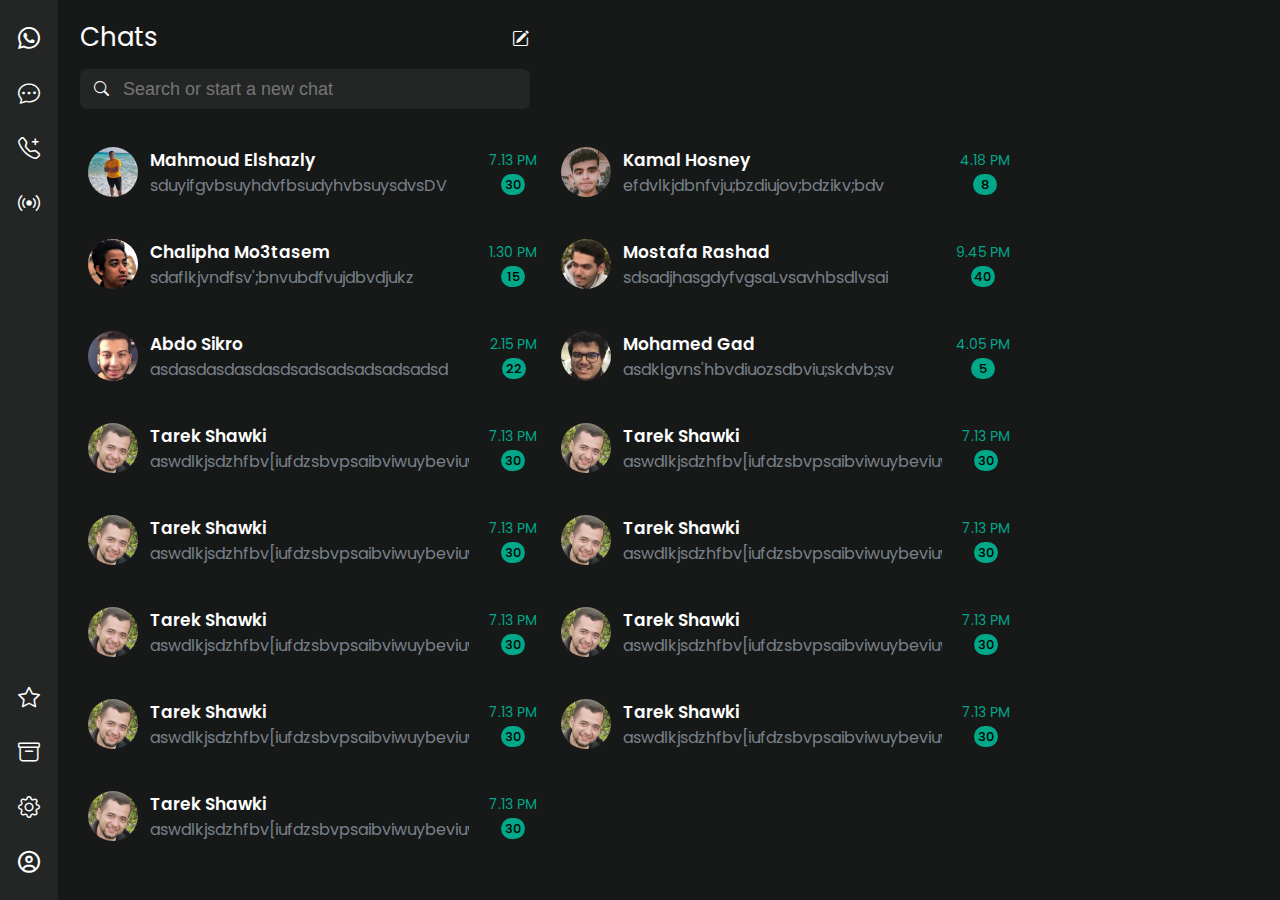
<file: index.html>
<!DOCTYPE html>
<html lang="en">
<head>
  <meta charset="UTF-8">
  <meta http-equiv="X-UA-Compatible" content="IE=edge">
  <meta name="viewport" content="width=device-width, initial-scale=1.0">
  <link rel="stylesheet" href="css/all.min.css">
  <link rel="stylesheet" href="css/master.css">
  <link rel="stylesheet" href="https://cdn.jsdelivr.net/npm/bootstrap-icons@1.11.2/font/bootstrap-icons.min.css">
  <link rel="preconnect" href="https://fonts.googleapis.com">
  <link rel="preconnect" href="https://fonts.gstatic.com" crossorigin>
  <link href="https://fonts.googleapis.com/css2?family=Poppins:wght@100;200;300;400;500;600;700;800;900&display=swap" rel="stylesheet">
  <title>Nagi</title>
</head>
<body>
  <style>
    .sideBar::after {
      display: none;
    }
  </style>
  <div class="header">

  </div>
  <div class="users">
    <div class="leftHolder">
      <div class="chats">
        <h3>Chats</h3>
        <i class="bi bi-pencil-square"></i>
      </div>
      <div class="search">

      </div>
    </div>
    <div class="friends">

    </div>
  </div>

<script src="JS/friends.js"></script>
<script src="JS/home.js"></script>
<script src="JS/master.js"></script>
</body>
</html>
</file>
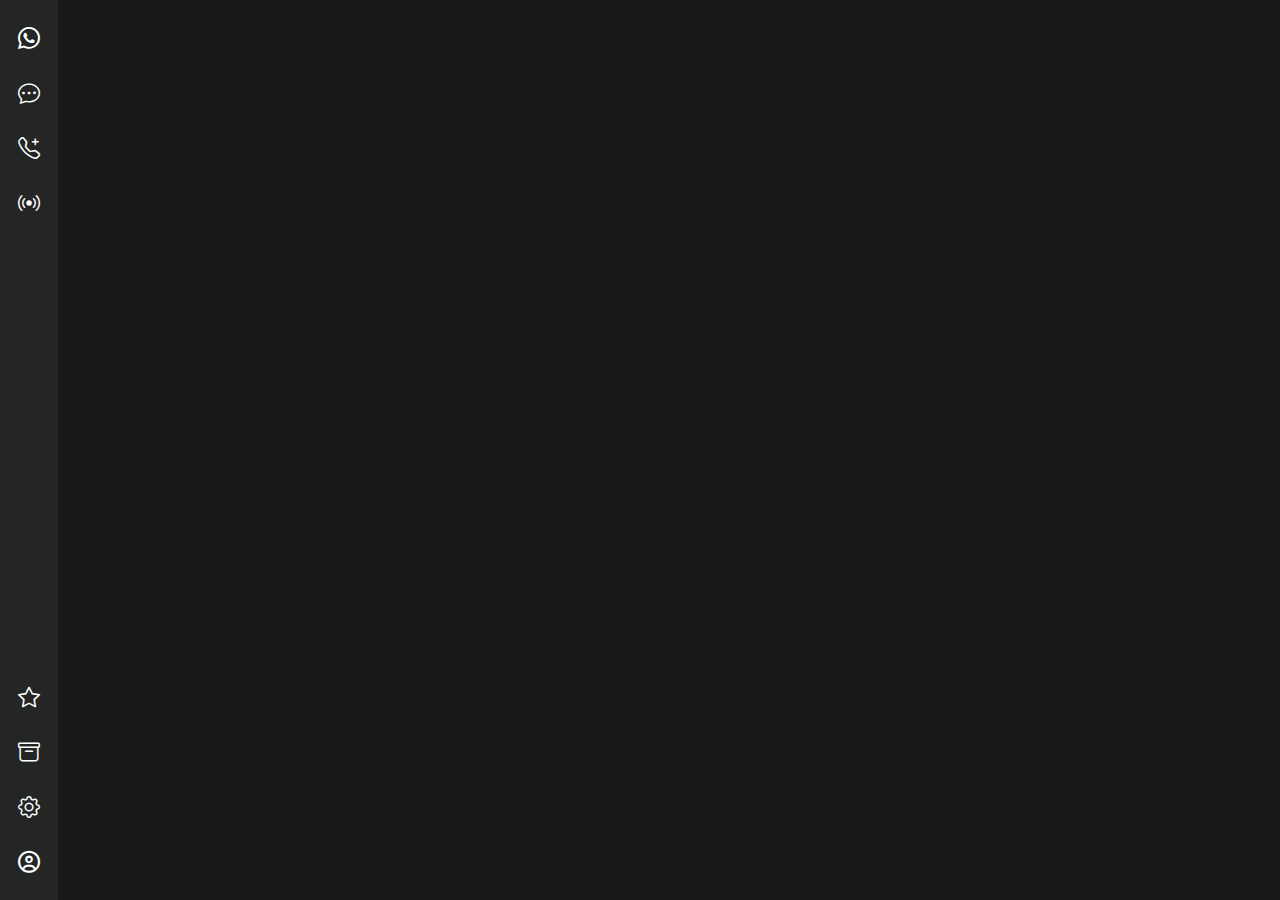
<file: chat.html>
<!DOCTYPE html>
<html lang="en">
<head>
  <meta charset="UTF-8">
  <meta http-equiv="X-UA-Compatible" content="IE=edge">
  <meta name="viewport" content="width=device-width, initial-scale=1.0">
  <link rel="stylesheet" href="css/all.min.css">
  <link rel="stylesheet" href="css/master.css">
  <link rel="stylesheet" href="https://cdn.jsdelivr.net/npm/bootstrap-icons@1.11.2/font/bootstrap-icons.min.css">
  <link rel="preconnect" href="https://fonts.googleapis.com">
  <link rel="preconnect" href="https://fonts.gstatic.com" crossorigin>
  <link href="https://fonts.googleapis.com/css2?family=Poppins:wght@100;200;300;400;500;600;700;800;900&display=swap" rel="stylesheet">

  <title>Nagi</title>
</head>
<body>
  <style>
    @media (max-width:786px) {
      .header,
      .sideBar {
        display: none;
      }
    }
  </style>
  <div class="header">

  </div>
  <div class="pageHolder">

  </div>
  <script src="JS/friends.js"></script>
  <script src="JS/chat.js"></script>
  <script src="JS/master.js"></script>
</body>
</html>
</file>
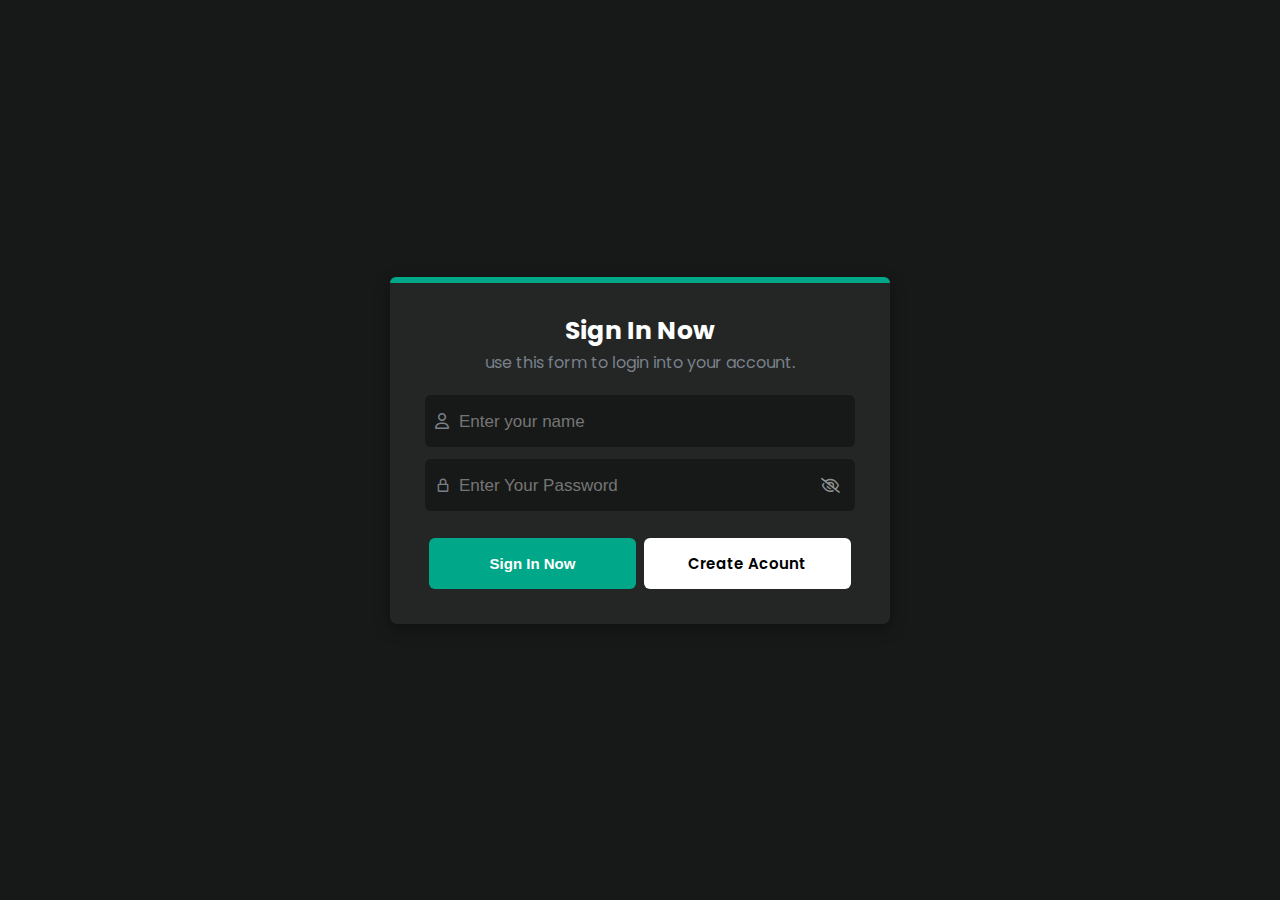
<file: login.html>
<!DOCTYPE html>
<html lang="en">
<head>
  <meta charset="UTF-8">
  <meta http-equiv="X-UA-Compatible" content="IE=edge">
  <meta name="viewport" content="width=device-width, initial-scale=1.0">
  <link rel="stylesheet" href="https://cdn.jsdelivr.net/npm/bootstrap-icons@1.11.2/font/bootstrap-icons.min.css">
  <link rel="stylesheet" href="css/all.min.css">
  <link rel="stylesheet" href="css/master.css">
  <link rel="preconnect" href="https://fonts.googleapis.com">
  <link href='https://unpkg.com/boxicons@2.1.4/css/boxicons.min.css' rel='stylesheet'>
  <link rel="preconnect" href="https://fonts.gstatic.com" crossorigin>
  <link href="https://fonts.googleapis.com/css2?family=Poppins:wght@100;200;300;400;500;600;700;800;900&display=swap" rel="stylesheet">
  <title>Nagi</title>
</head>
<body>
  <style> 
    body {
      display: flex;
      align-items: center;
      height: 100vh;
    }
    .header,
    .sideBar {
      display: none;
    }
  </style>
  <div class="header">

  </div>
  <div class="validation">
    <div class="form">
      <div class="contaienr">
        <div class="contact">
          <div class="border-tops"></div>
          <div class="top">
            <div class="text">
              <h2>Sign In Now</h2>
              <p>use this form to login into your account.</p>
            </div>
          </div>
          <form action="">
            <div class="btnsss">

                <div class="field name-field">
                  <div class="input-field">
                    <i class="fa-regular fa-user first"></i>
                    <input type="text" placeholder="Enter your name" class="name"/>
                  </div>
                  <span style="margin-top:15px ;" class="error name-error">
                    <p class="error-text">Enter atleast 4 charatcer</p>
                  </span>
                </div>
              <div class="field create-password">
                <div class="input-field">
                  <i class='bx bx-lock-alt first'></i>
                  <input type="password" placeholder="Enter Your Password" class="password"/>
                  <i class="fa-regular fa-eye-slash show-hide"></i>
                </div>
                <span style="margin-top:15px ;" class="error password-error">
                  <i class="bx bx-error-circle error-icon"></i>
                  <p class="error-text">Please enter atleast 8 charatcer with number, small and capital letter.
                  </p>
                </span>
              </div>
            </div>
            <div class="btns">
              <button class="submit-button main-btn">Sign In Now</button>
              <a href="register.html" class="main-btn">Create Acount</a>
            </div>
          </form>
        </div>
      </div>
    </div>
  </div>

<script src="JS/login.js"></script>
<script src="JS/master.js"></script>
</body>
</html>
</file>
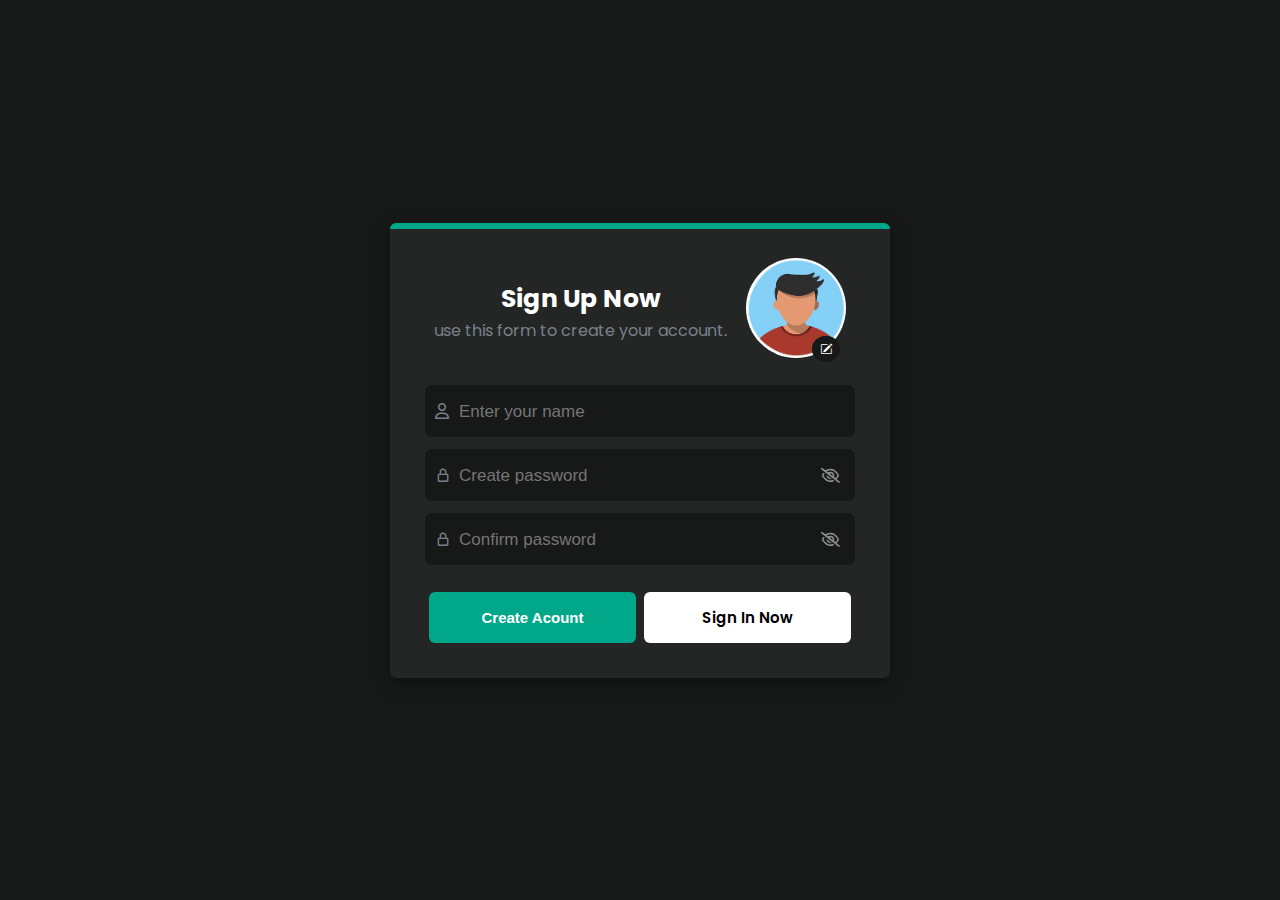
<file: register.html>
<!DOCTYPE html>
<html lang="en">
<head>
  <meta charset="UTF-8">
  <meta http-equiv="X-UA-Compatible" content="IE=edge">
  <meta name="viewport" content="width=device-width, initial-scale=1.0">
  <link rel="stylesheet" href="https://cdn.jsdelivr.net/npm/bootstrap-icons@1.11.2/font/bootstrap-icons.min.css">
  <link rel="stylesheet" href="css/all.min.css">
  <link rel="stylesheet" href="css/master.css">
  <link rel="preconnect" href="https://fonts.googleapis.com">
  <link href='https://unpkg.com/boxicons@2.1.4/css/boxicons.min.css' rel='stylesheet'>
  <link rel="preconnect" href="https://fonts.gstatic.com" crossorigin>
  <link href="https://fonts.googleapis.com/css2?family=Poppins:wght@100;200;300;400;500;600;700;800;900&display=swap" rel="stylesheet">
  <title>Nagi</title>
</head>
<body>
  <style> 
    body {
      display: flex;
      align-items: center;
      height: 100vh;
    }
    .header,
    .sideBar {
      display: none;
    }
  </style>
  <div class="header">

  </div>
  <div class="validation">
    <div class="form">
      <div class="contaienr">
        <div class="contact">
          <div class="border-tops"></div>
          <div class="top">
            <div class="text">
              <h2>Sign Up Now</h2>
              <p>use this form to create your account.</p>
            </div>
            <div class="set-user-image">
              <img src="img/aulter.png" alt="">
              <div class="holder">
                <input class="user-image-input" type="file">
                <i class="bi bi-pencil-square"></i>
              </div>
            </div>
          </div>
  
          <form action="">
            <div class="btnsss">

                <div class="field name-field">
                  <div class="input-field">
                    <i class="fa-regular fa-user first"></i>
                    <input type="text" placeholder="Enter your name" class="name"/>
                  </div>
                  <span style="margin-top:15px ;" class="error name-error">
                    <p class="error-text">Enter atleast 4 charatcer</p>
                  </span>
                </div>
              <div class="field create-password">
                <div class="input-field">
                  <i class='bx bx-lock-alt first'></i>
                  <input type="password" placeholder="Create password" class="password"/>
                  <i class="fa-regular fa-eye-slash show-hide"></i>
                </div>
                <span style="margin-top:15px ;" class="error password-error">
                  <i class="bx bx-error-circle error-icon"></i>
                  <p class="error-text">Please enter atleast 8 charatcer with number, small and capital letter.
                  </p>
                </span>
              </div>
              <div class="field confirm-password">
                <div class="input-field">
                  <i class='bx bx-lock-alt first'></i>
                  <input type="password" placeholder="Confirm password" class="cPassword"/>
                  <i class="fa-regular fa-eye-slash show-hide"></i>
                </div>
                <span style="margin-top:15px ;" class="error cPassword-error">
                  <i class="bx bx-error-circle error-icon"></i>
                  <p class="error-text">Password don't match</p>
                </span>
              </div>
            </div>
            <div class="btns">
              <button class="submit-button main-btn">Create Acount</button>
              <a href="login.html" class="main-btn">Sign In Now</a>
            </div>
          </form>
        </div>
      </div>
  
    </div>
  </div>

<script src="JS/register.js"></script>
<script src="JS/master.js"></script>
</body>
</html>
</file>
<file: css/master.css>
* {
  margin: 0;
  padding: 0;
  box-sizing: border-box;
  scroll-padding-top: 2rem;
  scroll-behavior: smooth;
  list-style: none;
  text-decoration: none;
}
body {
  background-color: var(--body-color);
  font-family: 'Poppins', sans-serif;
  overflow: hidden;
  background: var(--body-color);
  display: flex;
  height: 100vh;
}
:root {
  --main-color:      #00a788;
  --main-color2:     #fd723b;
  --body-color:      #f4f7fa;
  --text-color:      #2f2f2f;
  --paragraph :      #595b5d;
  --input-color:     #fff;
  --hover-backGround:#d8d6d6;
}
body.dark {
  --text-color:      #fff;
  --paragraph :      #79808a;
  --body-color:      #171918;
  --input-color:     #232625;
  --hover-backGround:#3a3b3c;
}
html {
  scroll-behavior: smooth;
}
a {
    text-decoration: none;
}                                                                   
h1,h2,h3,h4,h5,h6 {
  margin: 0;
  padding: 0;
  color: var(--text-color);
}
p {
  margin: 0;
  padding: 0;
  color: var(--paragraph);
  max-width: 319px;
  overflow: hidden;
}
ul {
    list-style: none;
    margin: 0;
    padding:0;
}
input,
textarea {
  color: var(--text-color);
  border: none;
}
input:focus,
textarea:focus {
  border: none;
}
.container {
  padding: 0 17px;
}
::-webkit-scrollbar {
  width: 0.6rem;
  height: 0.1rem;
}
::-webkit-scrollbar-track {
  background: transparent;
}
::-webkit-scrollbar-thumb {
  background: var(--main-color);
  border-radius: 5rem;
}
/*!=================== THEME HOLDER ===================*/
#checkbox_toggle {
  display: none;
}
.checkbox .toggle {
  width: 56%;
  height: 32px;
  position: absolute;
  border-radius: 30px;
  left: -10px;
  cursor: pointer;
  background: linear-gradient(40deg, #FF0080,#FF8C00 70%);
  transition: 0.4s;
}
.checkbox .slide {
  position: relative;
  height: 42px;
  left: 0;
  gap: 18px;
  display: flex;
  align-items: center;
  justify-content: space-around;
  cursor: pointer;
  transition: 0.3s;
}
.checkbox .slide .text {
  font-size: 13px;
  font-weight: 700;
  z-index: 100;
  cursor: pointer;
  transition: 0.3s;
}
.check:checked + .checkbox .slide .toggle {
  transform: translateX(89px);
}
.check:checked + .checkbox .slide {
  left: -7px;
}
.check:checked + .checkbox .slide .text-2 {
  color: white;
}
.checkbox .slide .textLight {
  color: white;
  font-weight: 600;
}
.theme-holder {
  position: fixed;
  bottom: 0;
  left: -350px;
  width: fit-content;
  display: flex;
  flex-direction: column;
  background-color: var(--input-color);
  gap: 12px;
  padding: 25px 10px;
  z-index: 150;
  transition: left 0.4s ease-in-out;
  border-radius: 7px;
  border-bottom-left-radius: 0;
  border-top-left-radius: 0;
}
.theme-holder.active {
  left: 63px;
}
.theme-holder .top {
  display: flex;
  align-items: center;
  justify-content: space-between;
}
.theme-holder .top h4 {
  font-weight: 500;
}
.theme-holder .top i {
  transform: translateY(2px);
  color: var(--text-color);
  font-size: 25px;
  cursor: pointer;
  border-radius: 50%;
  width: 26px;
  height: 26px;
  display: flex;
  align-items: center;
  justify-content: center;
  transition: 0.3s;
}
.theme-holder .top i:hover {
  background: #ff2c2c;
  color: white;
}
.theme-holder .holder {
  display: flex;
  align-items: center;
  justify-content: center;
  flex-wrap: wrap;
  gap: 7px;
}
.theme-holder .holder span i {
  font-size: 32px;
  cursor: pointer;
}

.theme-holder .darkModeHolder {
  display: flex;
  align-items: center;
  gap: 20px;
}
.theme-holder .icon {
  position: relative;
}
.theme-holder #colorPicker {
  -webkit-appearance: none;
  -moz-appearance: none;
  appearance: none;
  background: transparent;
  border: none;
  width: 57px;
  height: 34px;
  cursor: pointer;
}
.theme-holder #colorPicker::-webkit-color-swatch {
  border: none;
  border-radius: 20px;
}
.theme-holder .theme3btn {
  display: flex;
  align-items: center;
  font-size: 14px;
  color: var(--text-color);
  font-weight: 600;
  gap: 12px;
  margin-bottom: 13px;
}
.theme-holder .icon .moon {
  position: absolute;
  opacity: 0;
  top: 0;
}
body.dark .theme-holder .icon .moon {
  opacity: 1;
}
.theme-holder .icon .sun {
  opacity: 1;
  font-size: 22px;
}
body.dark .theme-holder .icon .sun {
  opacity: 0;
}

/*!=================== First Page ===================*/

.header {
  min-width: 62px;
  height: 100vh;
}
.sideBar {
  display: flex;
  flex-direction: column;
  justify-content: space-between;
  height: 100vh;
  padding: 18px 4px;
  font-size: 22px;
  align-items: flex-start;
  background: var(--input-color);
  position: fixed;
  width: fit-content;
}
.sideBar::after {
  content: "";
  position: absolute;
  right: -5px;
  top: 0;
  width: 5px;
  height: 100%;
  background: var(--body-color);
}
.sideBar i, 
.sideBar .info a,
.sideBar .info .image {
  color: var(--text-color);
  cursor: pointer;
  border-radius: 8px;
  transition: 0.3s;
  width: 50px;
  height: 40px;
  display: flex;
  align-items: center;
  justify-content: center;
}
.sideBar i:hover, 
.sideBar .info a:hover,
.sideBar .info .image:hover {
  background: var(--hover-backGround);
}
.sideBar .info .image {
  display: none;
}
.sideBar .chating,
.sideBar .info {
  display: flex;
  flex-direction: column;
  gap: 15px;
  align-items: center;
}
.sideBar .info img {
  width: 30px;
  height: 30px;
  border-radius: 50%;
  cursor: pointer;
}
.users {
  padding: 18px;
}
.users .leftHolder {
  width: 450px;
}
.users .chats {
  display: flex;
  color: white;
  align-items: center;
  justify-content: space-between;
}
.users .chats h3 {
  color: var(--text-color);
  font-size: 26px;
  font-weight: 400;
}
.users .chats i {
  transform: translate(-1px, 1px);
  font-size: 17px;
  color: var(--text-color);
}
.users .search {
  color: white;
  background: var(--input-color);
  padding: 5px 14px;
  display: flex;
  align-items: center;
  gap: 14px;
  border-radius: 7px;
  margin: 12px 0px 24px;
  height: 40px;
}
.users .search i  {
  font-size: 15px;
  cursor: pointer;
}
.users .search i.xclose  {
  font-size: 20px;
  margin-left: -6px;
  display: none;
}
.users .search #searchInput {
  font-size: 18px;
  background: transparent;
  color: white;
  width: 100%;
  outline: none;
}
.users .friends {
  display: flex;
  gap: 8px;
  align-items: flex-start;
  flex-wrap: wrap;
  overflow: auto;
  max-height: 90%;
}
.users .friends .friend {
  display: flex;
  align-items: center;
  justify-content: space-between;
  gap: 11px;
  border-radius: 7px;
  padding: 14px 8px;
  cursor: pointer;
  transition: 0.3s;
  margin-bottom: 5px;
  width: 465px;
}
.users .friends .friend:hover {
  background: var(--hover-backGround);
}
.users .friends .friend img {
  width: 50px;
  height: 50px;
  border-radius: 50%;
}
.users .friends .friend .holder {
  display: flex;
  gap: 12px;
}
.users .friends .friend .holder h5 {
  font-size: 17px;
  text-transform: capitalize;
  font-weight: 600;
}
.users .friends .friend .info {
  display: flex;
  flex-direction: column;
  align-items: center;
  gap: 3px;
}
.users .friends .friend .info h6 {
  color: var(--main-color);
  font-size: 14px;
  font-weight: 400;
}
.users .friends .friend .info span {
  background: var(--main-color);
  color: black;
  font-size: 13px;
  font-weight: 500;
  border-radius: 50px;
  width: 24px;
  height: 21px;
  display: flex;
  align-items: center;
  justify-content: center;
}

/*!=================== Second Page ===================*/

.pageHolder {
  color: white;
  display: flex;
  flex-direction: column;
  width: 100%;
  justify-content: space-between;
}
.topBar {
  display: flex;
  align-items: center;
  justify-content: space-between;
  background: var(--input-color);
  padding: 10px;
}
.topBar .user {
  display: flex;
  align-items: center;
  gap: 9px;
}
.topBar .user i {
  color: var(--main-color);
  font-size: 25px;
  transform: translateY(3px);
  width: 30px;
  height: 30px;
  display: flex;
  align-items: center;
  justify-content: center;
  border-radius: 50px;
  margin-right: -5px;
}
.topBar .user img {
  width: 45px;
  height: 45px;
  border-radius: 50%;
  cursor: pointer;
}
.topBar .user h5 {
  font-weight: 600;
  font-size: 12px;
  cursor: pointer;
}
.topBar .user h5:first-child {
  color: var(--main-color);
  font-size: 13px;
  margin-bottom: -3px;
  font-weight: 700;
}
.topBar .icons {
  font-size: 18px;
  display: flex;
  border-radius: 8px;
  overflow: hidden;
}
.topBar .icons i {
  background: var(--input-color);
  width: 50px;
  height: 40px;
  display: flex;
  align-items: center;
  justify-content: center;
  transition: all 0.2s ease 0s;
  cursor: pointer;
  color: var(--text-color);
}
.topBar .icons i:hover {
  background: var(--hover-backGround);
}
.chatHolder {
  height: 86%;
  overflow: auto;
  padding: 20px;
  display: flex;
  flex-direction: column;
  gap: 10px;
}
.chatHolder .message {
  display: flex;
  gap: 10px;
}
.chatHolder .message.right {
  flex-direction: row-reverse;
}
.chatHolder .message.right .userName {
  text-align: right;
}
.chatHolder .message img {
  width: 40px;
  height: 40px;
  border-radius: 50%;
  transform: translateY(3px);
}
.chatHolder .message .holder {
  background: var(--input-color);
  padding: 12px;
  border-radius: 7px;
  max-width: 50%;
}
.chatHolder .message .userName {
  color: var(--main-color);
  font-weight: 600;
}
.chatHolder .message h6 {
  font-weight: 400;
  font-size: 14px;
  overflow-wrap: anywhere;
}
.bottomBar {
  display: flex;
  justify-content: space-between;
  font-size: 18px;
  align-items: center;
  background: var(--input-color);
  padding: 10px;
}
.bottomBar i {
  width: 50px;
  height: 35px;
  display: flex;
  align-items: center;
  justify-content: center;
  border-radius: 4px;
  cursor: pointer;
  color: var(--text-color);
}
.bottomBar > i {
  transition: 0.3s;
}
.bottomBar i:hover {
  background: var(--hover-backGround);
}
.bottomBar i.insert {
  font-size: 23px;
}
.bottomBar #mainChatInput {
  width: 91%;
  background: transparent;
  resize: none;
  height: 19px;
  margin-left: 8px;
  outline: none;
}
.bottomBar .sendHolder {
  position: relative;
}
.bottomBar .sendHolder i.send {
  position: absolute;
  top: 0;
  opacity: 0;
  z-index: -1;
}
.bottomBar .sendHolder.active i.send{
  opacity: 1;
  z-index: 2;
}
.bottomBar .sendHolder.active i.mic{
  opacity: 0;
  z-index: -1;
}

/*!================= Register =================*/

.validation {
  width: 100%;
}
input {
  color: var(--paragraph);
}
.form .top {
  display: flex;
  justify-content: space-around;
}
.form-login {
  padding: 183px 10px 120px; 
}
.form .text {
  display: flex;
  justify-content: center;
  align-items: center;
  flex-direction: column;
}
.form .contaienr {
  display: flex;
  justify-content: center;
}
.form .contact {
  background-color: var(--input-color);
  padding: 35px 35px;
  border-radius: 7px;
  display: flex;
  flex-direction: column;
  position: relative;
  max-width: 550px;
  color: var(--text-color);
  text-align: center;
  box-shadow: rgba(0, 0, 0, 0.35) 0px 5px 15px;
  width: 500px;
}
.form h3 {
  color: var(--text-color);
  font-size: 20px;
}
.form h2 {
  color: var(--text-color);
  font-size: 25px;
  font-weight: 700;
  text-align: left;
}
.form p {
  color: var(--paragraph);
  text-align: left;
  min-width: 100%;
}
.form .icons {
  display: flex;
  justify-content: center;
  gap: 30px;
  margin: 25px 0;
}
.form .icons i {
  border: 1px solid var(--hover-backGround2);
  border-radius: 8px;
  width: 46px;
  transition: 0.3s;
  height: 46px;
  display: flex;
  align-items: center;
  justify-content: center;
}
.form .icons i:hover {
  border: 1px solid var(--main-color);
  transition: 0.3s;
}
.form .icons a {
  display: flex;
  align-items: center;
}
.googeA {
  border: 1px solid var(--hover-backGround2);
  padding: 11px;
  border-radius: 8px;
  transition: 0.3s;
}
.form .icons .googeA:hover {
  border: 1px solid var(--main-color);
}
.google {
  max-width: 22px;
}
.twitter {
  color: #00afed;
}
.facebook {
  color: #1860c1;
  font-size: 18px;
  padding: 13px 15px !important;
}
.github {
  color: #79808a;
}
.form .hr {
  display: flex;
  justify-content: center;
  align-items: center;
  gap: 10px;
  margin-bottom: 30px;
}
.form .hr span {
  background: var(--paragraph);
  width: 15%;
  height: 1px;
  display: flex;
}
.form .hr p {
  margin-bottom: 0;
}
.form .last-p {
  margin-bottom: 0;
  margin-top: 18px;
}
.form .last-p a {
  color: var(--main-color);
}
.form .border-tops {
  position: absolute;
  width: 100%;
  height: 6px;
  top: 0px;
  left: 0;
  background: var(--main-color);
  border-top-right-radius: 50px;
  border-top-left-radius: 50px;
}
label {
  text-align: left;
}
form {
  display: flex;
  flex-direction: column;
  gap: 15px;
}
.input-field input:focus {
  outline : 1px solid var(--main-color) !important;
}
.set-user-image {
  position: relative;
  width: fit-content;
  align-self: center;
}
.set-user-image img {
  width: 100px;
  height: 100px;
  border-radius: 50%;
  object-fit: cover;
}
.set-user-image .holder {
  position: absolute;
  bottom: 3px;
  right: 6px;
  width: 28px;
  height: 26px;
  overflow: hidden;
  border-radius: 50%;
  background: var(--input-color);
  cursor: pointer;
}
.set-user-image .holder input {
  cursor: pointer;
  opacity: 0;
  position: absolute;
  z-index: 5;
  scale: 2;
  transform: translateX(-108px);
}
.set-user-image .holder i {
  color: var(--text-color);
  font-size: 12px;
  position: absolute;
  z-index: 1;
  background: var(--body-color);
  width: 28px;
  height: 26px;
  display: flex;
  align-items: center;
  justify-content: center;
  cursor: pointer;
}
.input-field {
  position: relative;
}
.input-field i.first {
  color: var(--paragraph);
  position: absolute;
  left: 10px;
  top: 50%;
  transform: translateY(-50%);
}
.btnsss {
  display: flex;
  flex-direction: column;
  gap: 12px;
  margin: 20px 0 12px;
}
.big-holder .name-field,
.big-holder .user-name-field {
  width: 48%;
}
form .input-field {
  position: relative;
  display: flex;
  flex-direction: column;
  gap: 10px;
}
.big-holder .field {
  width: 49%; 
}
.big-holder .input-field input {
  padding-right: 10px;
}
.input-field input {
  background: var(--body-color);
  padding: 16px 40px 14px 33px;
  border-radius: 6px;
  font-size: 17px;
}
body.dark .input-field input {
  border: 1px solid transparent;
}
.input-field .show-hide {
  position: absolute;
  right: 15px;
  top: 50%;
  transform: translateY(-50%);
  font-size: 15px;
  color: #919191;
  cursor: pointer;
}
.field .error {
  display: flex;
  align-items: center;
  margin-top: 6px;
  color: #d93025;
  font-size: 13px;
  display: none;
}
p.error-text {
  color: #d93025;
  text-align: left;
  font-size: 14px;
}
.invalid input {
  outline: 1px solid #d93025;

}
.invalid input::placeholder
{
  color: #d93025;
}
.invalid .error {
  display: flex;
}
.error .error-icon {
  margin-right: 6px;
  font-size: 15px;
}
.create-password .error {
  align-items: flex-start;
}
.create-password .error-icon {
  margin-top: 4px;
}
.button {
  margin: 25px 0 6px;
}
.nput-field {
  position: relative;
}
.btns {
  display: flex;
  justify-content: space-around;
}
.main-btn {
  color: white;
  background: var(--main-color);
  width: fit-content;
  padding: 14px 0;
  border-radius: 6px;
  font-size: 15px;
  transition: 0.3s;
  font-weight: 600;
}
.btns a.main-btn {
  width: 48%;
  text-align: center;
  color: black;
  background-color: white;
}
.btns a.main-btn:hover {
  color: white;
  background: var(--main-color2);
}
form .btns button {
  border: none;
  width: 40%;
}
form .btns button {
  width: 48%;
  text-align: center;
  color: white;
  cursor: pointer;
  background-color: var(--main-color);
}
form .btns button:hover {
  color: white;
  background: var(--main-color2);
}



@media (max-width:992px) {
  .form .container {
    flex-direction: column-reverse;
  }
  .form .contact .input {
    flex-direction: column;
  }
  .form .contact .input .name input {
    width: 100%;
  }
  .form .contact .input .email input {
    width: 100%;
  }
  .nav-links {
      display: none;
      flex-direction: column;
      position: absolute;
      background-color: var(--body-color);
      top: 100px;
      width: 94%;
      left: 11px;
      padding: 20px 0 33px;
      gap: 20px;
      border-radius: 7px;
  }
  .user {
    color: var(--text-color);
  }
  .bars {
    color: var(--text-color);
  }
  .validation {
    padding: 0 20px;
  }
  .chatHolder {
    height: 90%; 
  }
}


@media (max-width:786px) {
  .users {
    padding-right: 0;
  }
  .sideBar i, 
  .sideBar .info a,
  .sideBar .info .image {
    font-size: 17px;
    width: 40px;
    height: 35px;
  }
  .header {
    min-width: 42px;
  }
  .bottomBar #mainChatInput {
    width: 75%; 
  }
  .topBar .user h5:first-child {
    font-size: 12px;
    margin-bottom: 0px; 
  }
  .topBar .icons i {
    width: 40px;
    height: 35px;
    font-size: 16px; 
  }
  .users .leftHolder {
    width: 95%;
  }
  .users .friends .friend {
    justify-content: normal; 
    width: fit-content;
  }
  .friends .holder div {
    max-width: 180px;
  }
  .theme-holder.active {
    left: 56px;
  }
}
</file>
